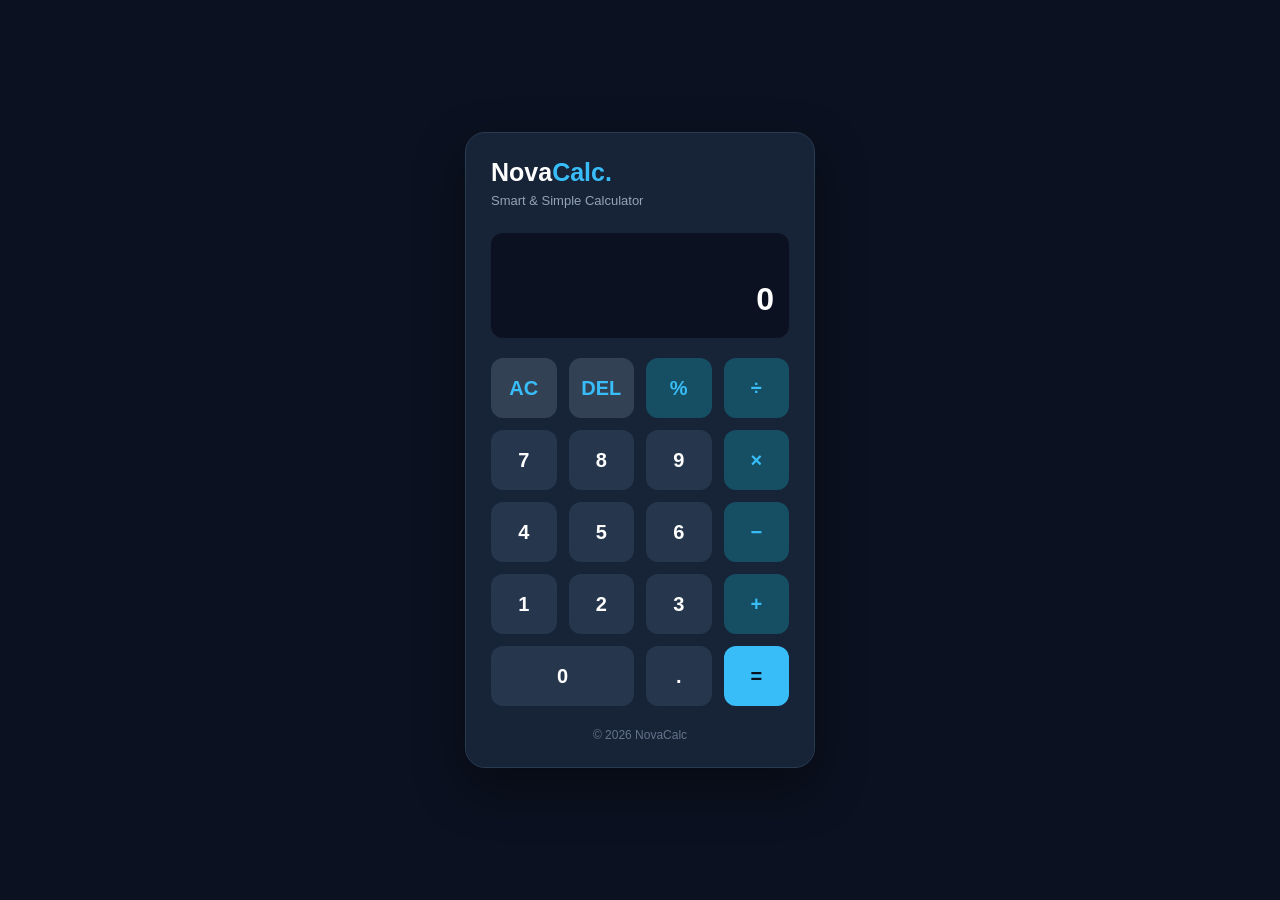
<file: Task-3-Calculator/index.html>
<!DOCTYPE html>
<html lang="en">
<head>
    <meta charset="UTF-8">
    <meta name="viewport" content="width=device-width, initial-scale=1.0">
    <title>NovaCalc | Calculator</title>
    <link rel="stylesheet" href="style.css">
</head>
<body>

    <div class="calculator">
        <div class="header">
            <h2>Nova<span>Calc.</span></h2>
            <p>Smart & Simple Calculator</p>
        </div>

        <div class="display">
            <div id="history"></div>
            <input type="text" id="result"
                   value="0" readonly>
        </div>

        <div class="buttons">
            <button class="special" onclick="clearDisplay()">AC</button>
            <button class="special" onclick="deleteLast()">DEL</button>
            <button class="operator" onclick="appendValue('%')">%</button>
            <button class="operator" onclick="appendValue('/')">÷</button>

            <button onclick="appendValue('7')">7</button>
            <button onclick="appendValue('8')">8</button>
            <button onclick="appendValue('9')">9</button>
            <button class="operator" onclick="appendValue('*')">×</button>

            <button onclick="appendValue('4')">4</button>
            <button onclick="appendValue('5')">5</button>
            <button onclick="appendValue('6')">6</button>
            <button class="operator" onclick="appendValue('-')">−</button>

            <button onclick="appendValue('1')">1</button>
            <button onclick="appendValue('2')">2</button>
            <button onclick="appendValue('3')">3</button>
            <button class="operator" onclick="appendValue('+')">+</button>

            <button class="zero" onclick="appendValue('0')">0</button>
            <button onclick="appendValue('.')">.</button>
            <button class="equal" onclick="calculate()">=</button>
        </div>

        <p class="footer">© 2026 NovaCalc</p>
    </div>

    <script src="script.js"></script>
</body>
</html>
</file>
<file: Task-3-Calculator/style.css>
* {
    margin: 0;
    padding: 0;
    box-sizing: border-box;
}

body {
    min-height: 100vh;
    display: flex;
    justify-content: center;
    align-items: center;
    background: #0b1120;
    font-family: Arial, sans-serif;
    padding: 20px;
}

.calculator {
    width: 350px;
    padding: 25px;
    background: #172337;
    border: 1px solid #293b52;
    border-radius: 20px;
    box-shadow: 0 20px 50px #00000066;
}

.header {
    margin-bottom: 25px;
}

.header h2 {
    color: white;
    font-size: 25px;
}

.header h2 span {
    color: #38bdf8;
}

.header p {
    color: #94a3b8;
    font-size: 13px;
    margin-top: 6px;
}

.display {
    background: #0b1120;
    padding: 20px 15px;
    border-radius: 12px;
    margin-bottom: 20px;
    text-align: right;
    min-height: 95px;
}

#history {
    color: #94a3b8;
    font-size: 14px;
    min-height: 20px;
    margin-bottom: 8px;
}

#result {
    width: 100%;
    background: transparent;
    border: none;
    outline: none;
    color: white;
    font-size: 32px;
    text-align: right;
    font-weight: bold;
}

.buttons {
    display: grid;
    grid-template-columns: repeat(4, 1fr);
    gap: 12px;
}

button {
    height: 60px;
    border: none;
    border-radius: 12px;
    background: #25364d;
    color: white;
    font-size: 20px;
    font-weight: bold;
    cursor: pointer;
    transition: 0.2s;
}

button:hover {
    background: #344b68;
    transform: translateY(-2px);
}

button:active {
    transform: scale(0.95);
}

button.special {
    background: #334155;
    color: #38bdf8;
}

button.operator {
    background: #164e63;
    color: #38bdf8;
}

button.equal {
    background: #38bdf8;
    color: #07111f;
}

button.equal:hover {
    background: #7dd3fc;
}

button.zero {
    grid-column: span 2;
}

.footer {
    text-align: center;
    color: #64748b;
    font-size: 12px;
    margin-top: 22px;
}

@media (max-width: 400px) {
    .calculator {
        width: 100%;
        padding: 18px;
    }

    button {
        height: 55px;
    }
}
</file>
